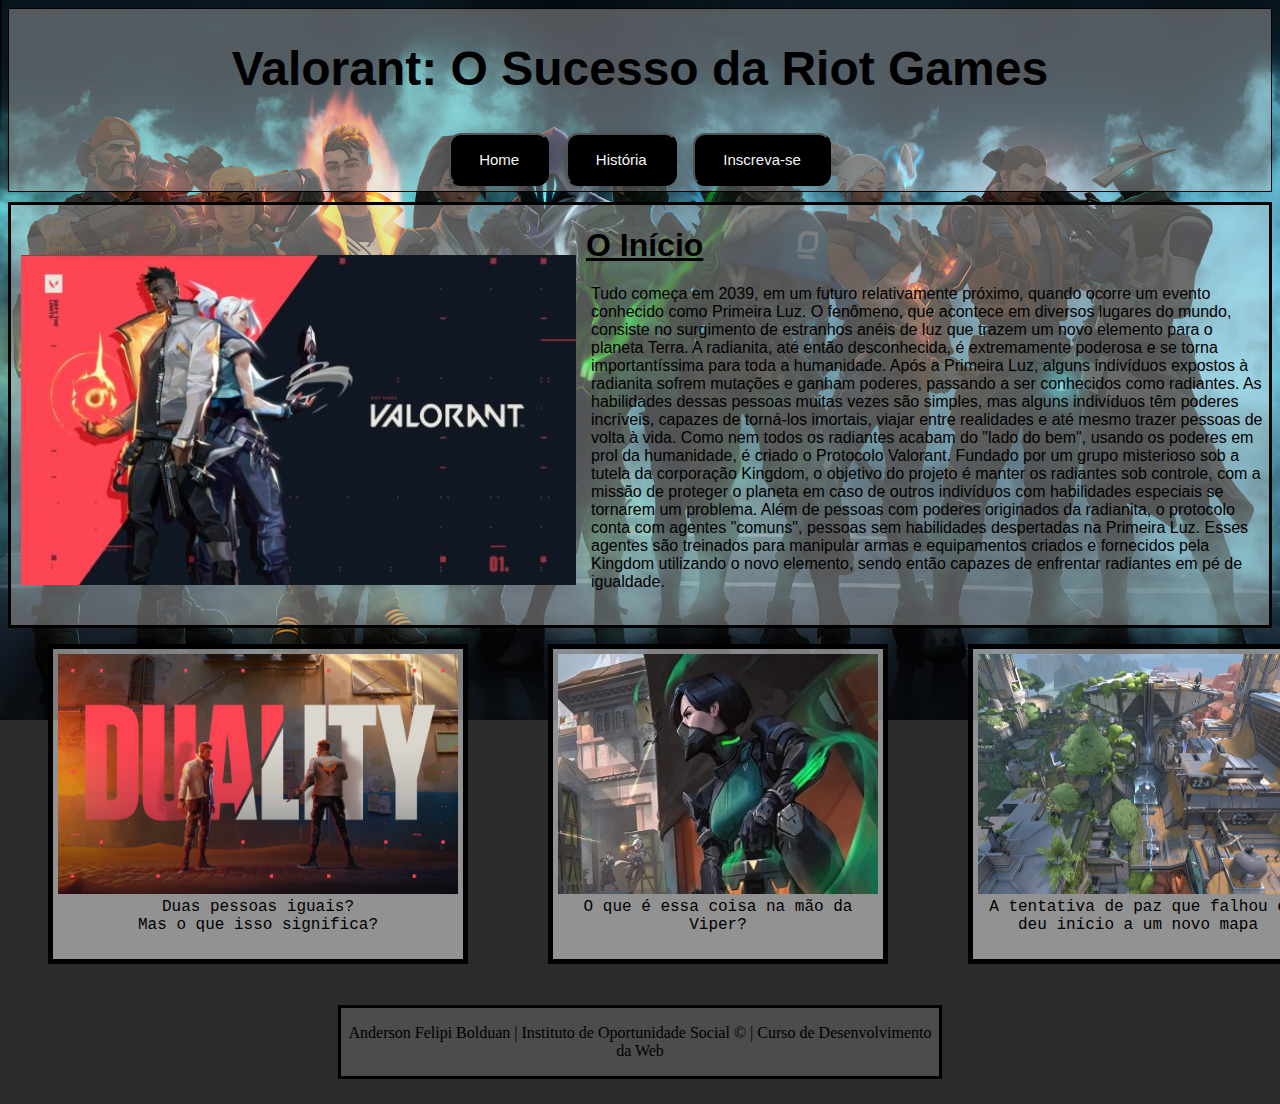
<file: index.html>
<!DOCTYPE html>
<html lang="pt-br">
<head>
    <meta charset="UTF-8">
    <link rel="stylesheet" href="style.css">
    <title>Valorant</title>
</head>
<body>
    <header class="header1">
        <div class="div1">
            <center>
                <h1 class="h5">Valorant: O Sucesso da Riot Games</h1>
                <span><button class="button"><a href="#"><span>Home</span></span></a></button>    
                <span><button class="button"><a href="http://127.0.0.1:5500/1604-02.html"><span>História</span></span></a></button>
                <span><button class="button"><a href="http://127.0.0.1:5500/1604-03.html"><span>Inscreva-se</span></a></button></span>
            </center>
    </header>

    <section class="section2">
        <img src="valorant.jpg" alt="Phoenix e Jet" align="left" class="img1">
        <div class="div1">
        <h1 class="h1">O Início</h1>
        <p class="p1">Tudo começa em 2039, em um futuro relativamente próximo, quando ocorre um evento conhecido como Primeira Luz. O fenômeno, que acontece em diversos lugares do mundo, consiste no surgimento de estranhos anéis de luz que trazem um novo elemento para o planeta Terra. A radianita, até então desconhecida, é extremamente poderosa e se torna importantíssima para toda a humanidade. Após a Primeira Luz, alguns indivíduos expostos à radianita sofrem mutações e ganham poderes, passando a ser conhecidos como radiantes. As habilidades dessas pessoas muitas vezes são simples, mas alguns indivíduos têm poderes incríveis, capazes de torná-los imortais, viajar entre realidades e até mesmo trazer pessoas de volta à vida. Como nem todos os radiantes acabam do "lado do bem", usando os poderes em prol da humanidade, é criado o Protocolo Valorant. Fundado por um grupo misterioso sob a tutela da corporação Kingdom, o objetivo do projeto é manter os radiantes sob controle, com a missão de proteger o planeta em caso de outros indivíduos com habilidades especiais se tornarem um problema. Além de pessoas com poderes originados da radianita, o protocolo conta com agentes "comuns", pessoas sem habilidades despertadas na Primeira Luz. Esses agentes são treinados para manipular armas e equipamentos criados e fornecidos pela Kingdom utilizando o novo elemento, sendo então capazes de enfrentar radiantes em pé de igualdade.</p><br></div>
    </section>
    <section class="section3">
        <figure class="figure1">
            <img src="Duality_Lore_1920x1080_Banner.jpg" alt="Duality" class="img2">
            <figcaption>Duas pessoas iguais?<br> Mas o que isso significa?</figcaption>
        </figure>

        <figure class="figure2">
            <img src="Viper.webp" alt="Viper com a Spike" class="img3">
            <figcaption>O que é essa coisa na mão da Viper?</figcaption>
        </figure>

        <figure class="figure2">
            <img src="Chamber.jpg" alt="Fracture" class="img4">
            <figcaption>A tentativa de paz que falhou e deu início a um novo mapa</figcaption>
        </figure>
    </section>
    <footer>
        <p>Anderson Felipi Bolduan | Instituto de Oportunidade Social &copy; | Curso de Desenvolvimento da Web</p>
    </footer>
     
</body>
</html>
</file>
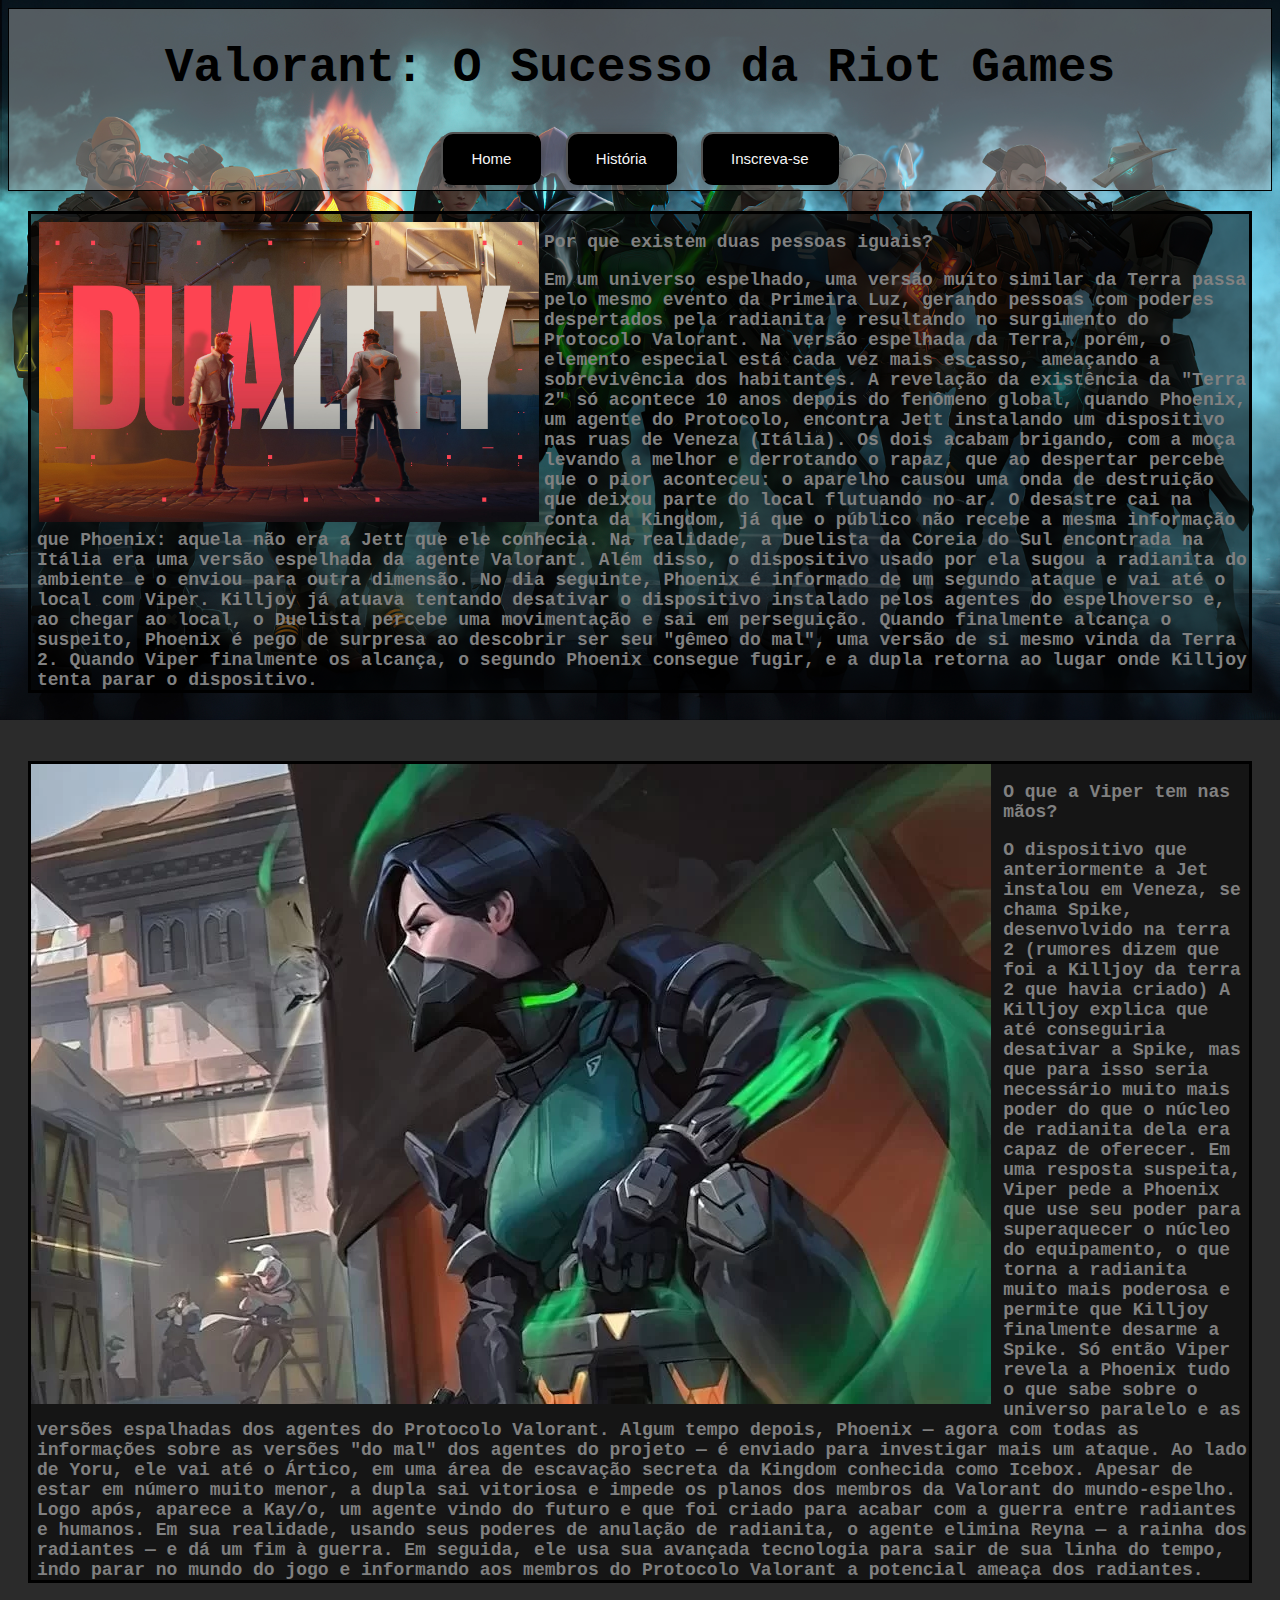
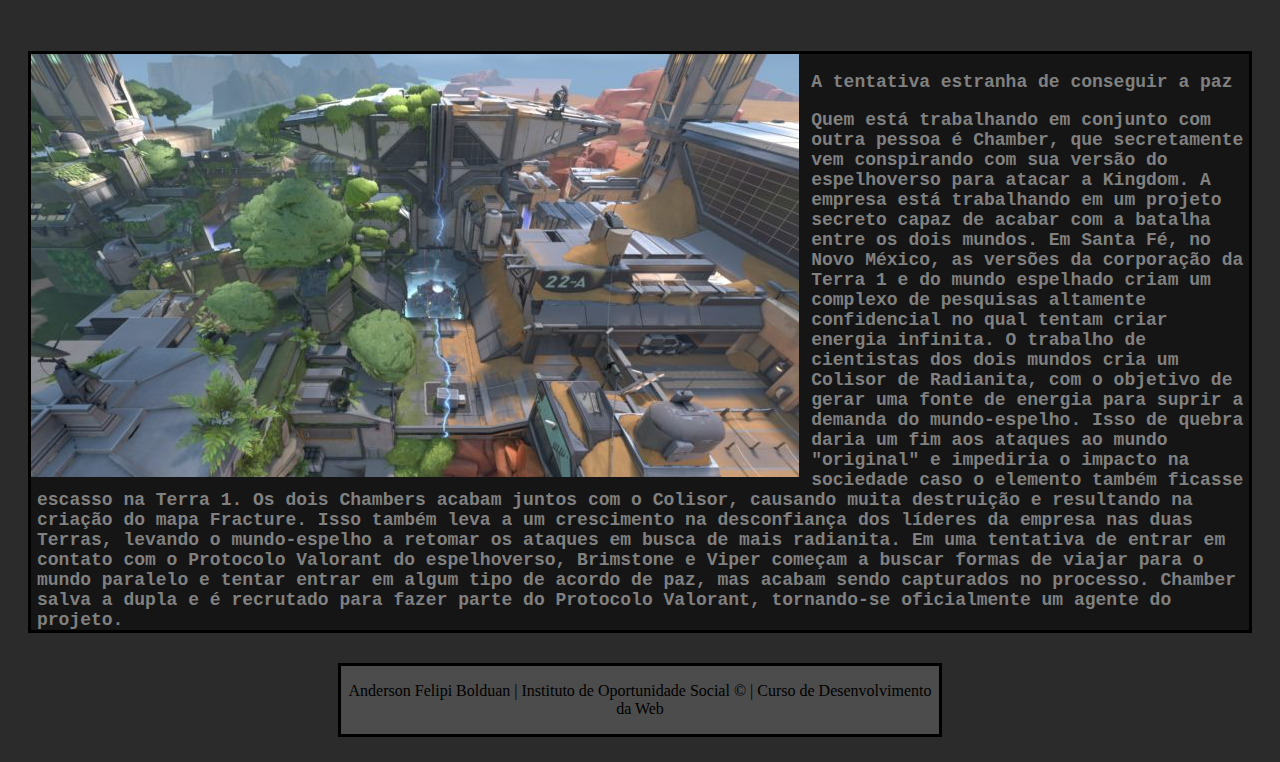
<file: 1604-02.html>
<!DOCTYPE html>
<html lang="pt-br">
<head>
    <meta charset="UTF-8">
    <link rel="stylesheet" href="style.css">
    <title>História</title>
</head>
<body>
    <header class="header1">
        <div class="caixa">
            <center>
                <h1>Valorant: O Sucesso da Riot Games</h1>
                <span><button class="button"><a href="http://127.0.0.1:5500/1604-01.html"><span>Home</span></span></a></button>    
                <span><button class="button"><a href="#"><span>História</span></span></a></button>
                <span><button class="button"><a href="http://127.0.0.1:5500/1604-03.html"><span>Inscreva-se</span></a></button></span>
            </center>
        </div>
    </header>
    <article>
        <section class="banco">
            <img src="Duality_Lore_1920x1080_Banner.jpg" alt="Dois Phoenix" class="img5" align="left">
            <p>Por que existem duas pessoas iguais?</p>

            <div class="div2">
                Em um universo espelhado, uma versão muito similar da Terra passa pelo mesmo evento da Primeira Luz, gerando pessoas com poderes despertados pela radianita e resultando no surgimento do Protocolo Valorant. Na versão espelhada da Terra, porém, o elemento especial está cada vez mais escasso, ameaçando a sobrevivência dos habitantes.

                A revelação da existência da "Terra 2" só acontece 10 anos depois do fenômeno global, quando Phoenix, um agente do Protocolo, encontra Jett instalando um dispositivo nas ruas de Veneza (Itália). Os dois acabam brigando, com a moça levando a melhor e derrotando o rapaz, que ao despertar percebe que o pior aconteceu: o aparelho causou uma onda de destruição que deixou parte do local flutuando no ar.

                O desastre cai na conta da Kingdom, já que o público não recebe a mesma informação que Phoenix: aquela não era a Jett que ele conhecia. Na realidade, a Duelista da Coreia do Sul encontrada na Itália era uma versão espelhada da agente Valorant. Além disso, o dispositivo usado por ela sugou a radianita do ambiente e o enviou para outra dimensão.

                No dia seguinte, Phoenix é informado de um segundo ataque e vai até o local com Viper. Killjoy já atuava tentando desativar o dispositivo instalado pelos agentes do espelhoverso e, ao chegar ao local, o Duelista percebe uma movimentação e sai em perseguição. Quando finalmente alcança o suspeito, Phoenix é pego de surpresa ao descobrir ser seu "gêmeo do mal", uma versão de si mesmo vinda da Terra 2. Quando Viper finalmente os alcança, o segundo Phoenix consegue fugir, e a dupla retorna ao lugar onde Killjoy tenta parar o dispositivo.
            </div>
        </section> <br>

        <section class="banco">
            <img src="Viper.webp" alt="Viper com a Spike" align="left" class="img6">
            <p>O que a Viper tem nas mãos?</p>

            <div class="div2">
                O dispositivo que anteriormente a Jet instalou em Veneza, se chama Spike, desenvolvido na terra 2 (rumores dizem que foi a Killjoy da terra 2 que havia criado)

                A Killjoy explica que até conseguiria desativar a Spike, mas que para isso seria necessário muito mais poder do que o núcleo de radianita dela era capaz de oferecer. Em uma resposta suspeita, Viper pede a Phoenix que use seu poder para superaquecer o núcleo do equipamento, o que torna a radianita muito mais poderosa e permite que Killjoy finalmente desarme a Spike. Só então Viper revela a Phoenix tudo o que sabe sobre o universo paralelo e as versões espalhadas dos agentes do Protocolo Valorant.

                Algum tempo depois, Phoenix — agora com todas as informações sobre as versões "do mal" dos agentes do projeto — é enviado para investigar mais um ataque. Ao lado de Yoru, ele vai até o Ártico, em uma área de escavação secreta da Kingdom conhecida como Icebox. Apesar de estar em número muito menor, a dupla sai vitoriosa e impede os planos dos membros da Valorant do mundo-espelho.

                Logo após, aparece a Kay/o, um agente vindo do futuro e que foi criado para acabar com a guerra entre radiantes e humanos. Em sua realidade, usando seus poderes de anulação de radianita, o agente elimina Reyna — a rainha dos radiantes — e dá um fim à guerra. Em seguida, ele usa sua avançada tecnologia para sair de sua linha do tempo, indo parar no mundo do jogo e informando aos membros do Protocolo Valorant a potencial ameaça dos radiantes.
            </div>
        </section><br>

        <section class="banco">
            <img src="Chamber.jpg" alt="Chamber" align="left" class="img7">
            <p>A tentativa estranha de conseguir a paz</p>

            <div class="div2">
                Quem está trabalhando em conjunto com outra pessoa é Chamber, que secretamente vem conspirando com sua versão do espelhoverso para atacar a Kingdom.

                A empresa está trabalhando em um projeto secreto capaz de acabar com a batalha entre os dois mundos. Em Santa Fé, no Novo México, as versões da corporação da Terra 1 e do mundo espelhado criam um complexo de pesquisas altamente confidencial no qual tentam criar energia infinita.

                O trabalho de cientistas dos dois mundos cria um Colisor de Radianita, com o objetivo de gerar uma fonte de energia para suprir a demanda do mundo-espelho. Isso de quebra daria um fim aos ataques ao mundo "original" e impediria o impacto na sociedade caso o elemento também ficasse escasso na Terra 1.

                Os dois Chambers acabam juntos com o Colisor, causando muita destruição e resultando na criação do mapa Fracture. Isso também leva a um crescimento na desconfiança dos líderes da empresa nas duas Terras, levando o mundo-espelho a retomar os ataques em busca de mais radianita.

                Em uma tentativa de entrar em contato com o Protocolo Valorant do espelhoverso, Brimstone e Viper começam a buscar formas de viajar para o mundo paralelo e tentar entrar em algum tipo de acordo de paz, mas acabam sendo capturados no processo. Chamber salva a dupla e é recrutado para fazer parte do Protocolo Valorant, tornando-se oficialmente um agente do projeto.
            </div>
        </section>
    </article>

    <footer>
        <p>Anderson Felipi Bolduan | Instituto de Oportunidade Social &copy; | Curso de Desenvolvimento da Web</p>
    </footer>
</body>
</html>
</file>
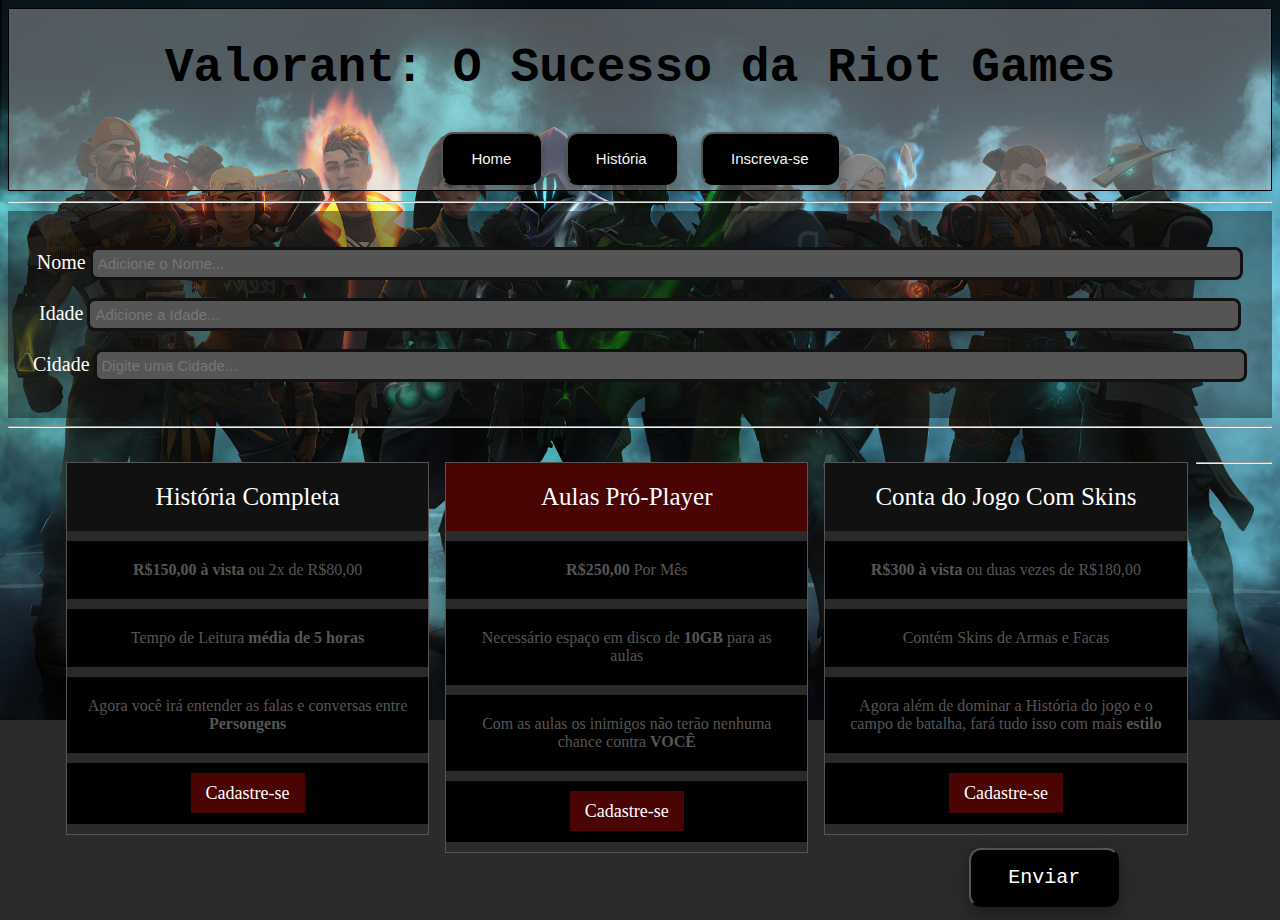
<file: 1604-03.html>
<!DOCTYPE html>
<html lang="pt-br">
<head>
    <meta charset="UTF-8">
    <link rel="stylesheet" href="style.css">
    <title>Inscreva-se</title>
</head>
<body>
    <header class="header1">
        <div class="caixa">
            <center>
                <h1>Valorant: O Sucesso da Riot Games</h1>
                <span><button class="button"><a href="http://127.0.0.1:5500/1604-01.html"><span>Home</span></span></a></button>    
                <span><button class="button"><a href="http://127.0.0.1:5500/1604-02.html"><span>História</span></span></a></button>
                <span><button class="button"><a href="#"><span>Inscreva-se</span></a></button></span>
            </center>
        </div>
    </header>

    <hr>
    <article>
        <section class="container">
            <form action="#">
               
                <br><br>
                
                <label>Nome</label>
                <input type="text" class="form-control" placeholder="Adicione o Nome...">
                
                <br><br>

                <label class="form-label">Idade</label>
                <input type="text" class="form-control" placeholder="Adicione a Idade...">
                
                <br><br>
                
                <label for="exampleDataList">Cidade</label>
                <input class="form-control" list="datalistOptions" id="exampleDataList" placeholder="Digite uma Cidade...">
                <datalist id="datalistOptions">
                    <option value="Joinville"></option>
                    <option value="São Paulo"></option>
                    <option value="Belo Horizonte"></option>
                    <option value="Rio de Janeiro"></option>
                    <option value="Porto Alegre"></option>
                    <option value="Curitiba"></option>
                    <option value="Outra"></option>
                </datalist>
                <br><br><br>
            </form>
        </section>
        <hr>
        <br>
        <div class="col" style="margin-left: 50px;">
            <ul class="price-box">
                <li class="header">História Completa</li>
                <li class="emph"><strong>R$150,00 à vista </strong> ou 2x de R$80,00</li>
                <li>Tempo de Leitura <strong>média de 5 horas</strong></li>
                <li>Agora você irá entender as falas e conversas entre <strong>Persongens</strong></li>
                <li><a href="#" class="btn">Cadastre-se</a></li>
            </ul>
        </div>

        <div class="col">
            <ul class="price-box best">
                <li class="header header-green">Aulas Pró-Player</li>
                <li class="emph"><strong>R$250,00</strong> Por Mês</li>
                <li>Necessário espaço em disco de <strong>10GB</strong> para as aulas</li>
                <li>Com as aulas os inimigos não terão nenhuma chance contra <strong>VOCÊ</strong></li>
                <li><a href="#" class="btn">Cadastre-se</a></li>
            </ul>
        </div>
        <div class="col">
            <ul class="price-box">
                <li class="header">Conta do Jogo Com Skins</li>
                <li class="emph"><strong>R$300 à vista</strong> ou duas vezes de R$180,00</li>
                <li>Contém Skins de Armas e Facas</li>
                <li>Agora além de dominar a História do jogo e o campo de batalha, fará tudo isso com mais <strong>estilo</strong></li>
                <li><a href="#" class="btn">Cadastre-se</a></li>
            </ul>
        </div>

        <hr>
        <center><span><button class="btn1"><span>Enviar</span></button></span></center>
    </article>
</body>
</html>
</file>
<file: style.css>
@charset "utf-8";

body {
    background-color: rgb(43, 43, 43);
    background-image: url(background.jpg);
    background-size: 100%;
    background-repeat: no-repeat;
    background-attachment: fixed;

}

header {
    border: 1px solid;
    background-color: rgba(212, 212, 212, 0.367);
}

.header1 {
    text-align: center;
    font-family: 'Courier New', Courier, monospace;
    font-size: x-large;
    font-weight: 600;
    margin-bottom: 10px;
}

a {
    text-decoration: none;
    color: whitesmoke;
}

.button {
    display: inline-block;
    border-radius: 4px;
    background-color: black;
    color: #FFFFFF;
    align-items: center;
    font-size: 15px;
    padding: 16px 28px;
    width: 150x;
    transition: all 0.5s;
    cursor: pointer;
    margin: 5px;
    border-radius: 12px;
    box-shadow: 0 8px 16px 0 rgba(0,0,0,0.2), 0 6px 20px 0 rgba(0,0,0,0.19);
}

.button span {
    cursor: pointer;
    display: inline-block;
    position: relative;
    transition: 0.5s;
}

.button span:after {
    content: '\00bb';
    position: absolute;
    opacity: 0;
    top: 0;
    right: -20px;
    transition: 0.5s;
}

.button:hover span {
    padding-right: 25px;
}

.button:hover span:after {
    opacity: 1;
    right: 0;
}

.section2 {
    border: 3px solid;
    background-color: rgba(212, 212, 212, 0.367);
}

.h1 {
    text-decoration: underline;
}

.div1 {
    font-family: 'Lucida Sans', 'Lucida Sans Regular', 'Lucida Grande', 'Lucida Sans Unicode', Geneva, Verdana, sans-serif;
}

.p1 {
    text-align: start;
    padding-left: 580px;
}

.img1 {
    padding: 10px ;
    padding-top: 50px;
    width: 555px;
    height: 330px;
}

.img2 {
    width: 400px;
    height: 240px;
}

.img3 {
    height: 240px;
    width: 320px;
}

.img4 {
    height: 240px;
    width: 320px;
}

.img6 {
    padding-right: 1%;
}

.img7 {
    padding-right: 1%;
}

.figure1 {
    width: 400px;
    height: 300px;
    padding: 5px;
    border: 5px solid black;
    background-color: rgba(255, 255, 255, 0.487);
}
.figure2 {
    width: 320px;
    height: 300px;
    padding: 5px;
    border: 5px solid black;
    background-color: rgba(255, 255, 255, 0.487);
}

figcaption {
    text-align: center;
    font-family: 'Courier New', Courier, monospace;
    color: black;
}

.section3 {
    display: grid;
    grid-template-columns: 1fr 2fr 1fr;
    grid-auto-rows: minmax(100px, auto);
    grid-gap: 0em;
    justify-items: left;
    align-items: left;
}

footer {
    border: solid black;
    text-align: center;
    background-color: rgba(225, 225, 225, 0.19);
    margin: 25px 330px;
}



.h2 {
    color: black;
    font-size: 50px;
    font-family: 'Times New Roman', Times, serif;
    align-items: center;
    text-align: center;
}

.caixa1 {
    font-size: 20px;
    font-family: 'Courier New', Courier, monospace;
    margin-left: 100px;
    align-items: center;
    margin-bottom: 4px;
}

.banco {
    background-color: rgba(0, 0, 0, 0.51);
    text-align: center;
    margin-top: 30px;
    margin-bottom: 100px;
    margin-left: 20px;
    margin-right: 20px;
    font-weight: bolder;
    border: solid black;
    border-width: medium;
    text-align: left;
    color: gray;
    margin-top: 20px;
    margin-right: 8px;
    font-family: 'Courier New', Courier, monospace;
    margin: 20px 20px 30px;
    font-size: large;
}

.p2 {
    text-align: center;
}

.img5 {
    margin-bottom: 8px;
    margin-top: 8px;
    margin-left: 8px;
    margin-right: 5px;
    width: 500px;
    height: 300px;
}

.div2 {
    padding-left: 6px;
}

.h3 {
    color: black;
    font-family: 'Courier New', Courier, monospace;
    align-items: center;
    text-align: center;
}

.caixa2 {
    font-size: 20px;
    font-family: 'Courier New', Courier, monospace;
    margin-left: 250px;
    align-items: center;
    text-align: center;
}

.btn1 {
    display: inline-block;
    border-radius: 4px;
    background-color: black;
    color: #FFFFFF;
    align-items: center;
    font-size: 20px;
    padding: 16px 28px;
    font-family: 'Courier New', Courier, monospace;
    width: 150px;
    transition: all 0.5s;
    cursor: pointer;
    margin: 5px;
    border-radius: 12px;
    box-shadow: 0 8px 16px 0 rgba(0,0,0,0.2), 0 6px 20px 0 rgba(0,0,0,0.19);
}
  
.btn1 span {
    cursor: pointer;
    display: inline-block;
    position: relative;
    transition: 0.5s;
}

.btn1 span:after {
    content: '\00bb';
    position: absolute;
    opacity: 0;
    top: 0;
    right: -20px;
    transition: 0.5s;
}

.btn1:hover span {
    padding-right: 25px;
  }

.btn1:hover span:after {
    opacity: 1;
    right: 0;
}

.col {
    float: left;
    width: 30%;
    padding: 8px;
    box-sizing: border-box;
    align-items: center;
}

.price-box {
    background: black;
    color: #555;
    list-style-type: none;
    border: 1px solid #555;
    margin: 0;
    padding: 0;
}

.price-box .header {
    background-color: #111;
    color: #FFFFFF;
    font-size: 25px;
}

.price-box .header.header-green {
    background:rgb(74, 4, 4);
}

.price-box li {
    padding: 20px;
    border-bottom: 10px solid rgb(43, 42, 42);
    text-align: center;
}

.btn {
    background-color: rgb(74, 4, 4);
    border: none;
    color: #fff;
    padding: 10px 15px;
    text-align: center;
    text-decoration: none;
    font-size: 18px;
}

form {
    background-color: rgba(17, 17, 17, 0.444);
    color: white;
    text-align: center;
}

input {
    background-color: #555;
    color: #fff;
    border-color: #111;
    border-style: solid;
    align-items: left;
    border-width: 3px;
    padding: 5px;
    border-radius: 8px;
    width: 90%;
    font-size: 15px;
}

label {
    color: #fff;
    font-family: 'Times New Roman', Times, serif;
    font-size: 20px;
    align-items: left;
}
</file>
